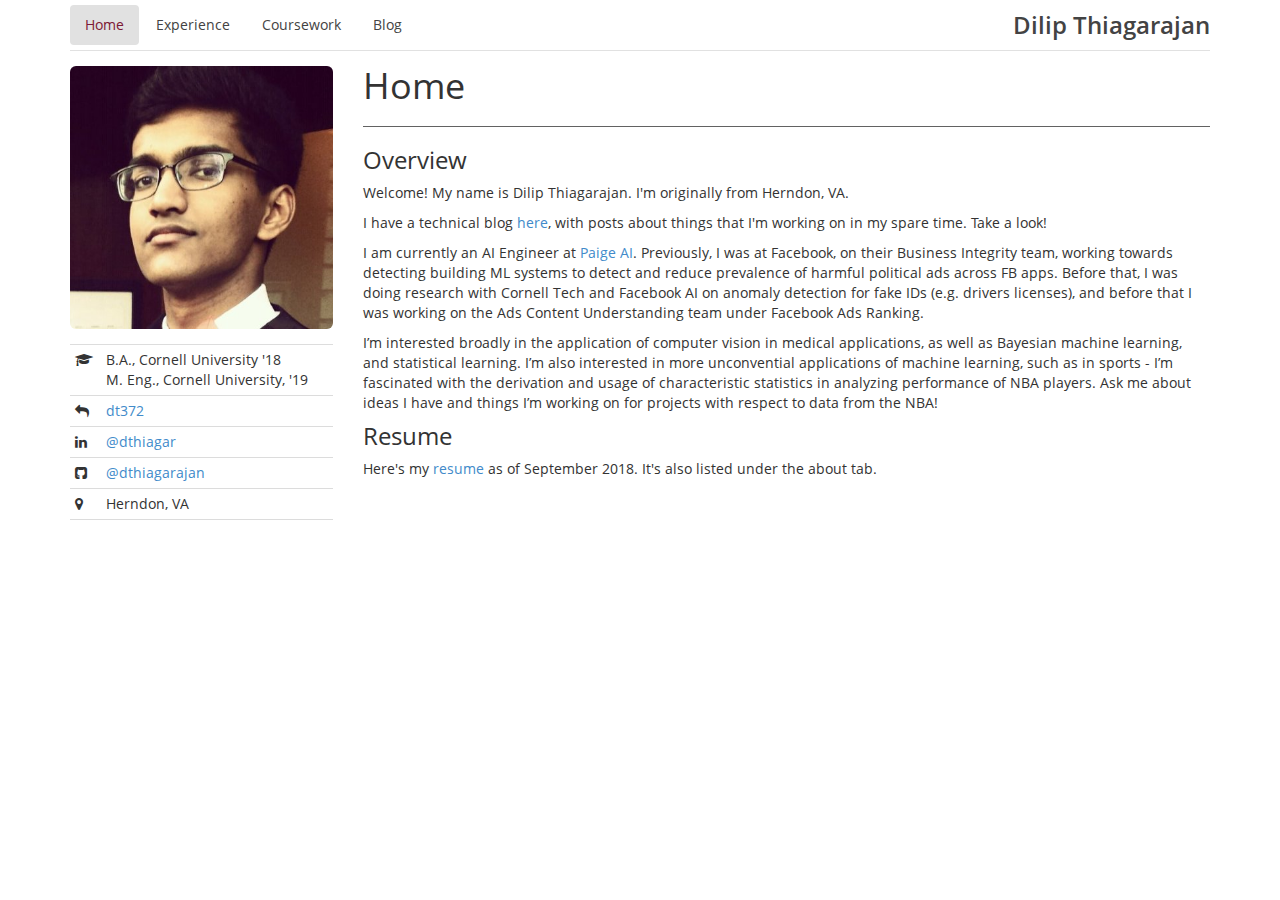
<file: index.html>
<!DOCTYPE html>

<!-- Set language to English. -->
<html lang="en">
  <head>
    <!-- Choosing the default character set. -->
    <meta charset="utf-8">

    <!-- The title to appear in the tab name. -->
    <title>
      Dilip Thiagarajan
    </title>

    <!-- Device-compatibility: Resizes on smaller-sized windows. -->
    <meta name="viewport" content="width=device-width, initial-scale=1.0,
                                   maximum-scale=1.0, user-scalable=no">

    

    <!-- Linking in some stylesheets to make things render nicely. -->
    <link rel="stylesheet" href="css/bootstrap.min.css">
    <link rel="stylesheet" href="css/font-awesome.min.css">
    <link rel="stylesheet" href="css/styles.css">
    
    
    
    <!-- Description and author of the webpage. -->
    <meta name="description" content="Webpage">
    <meta name="author" content="Dilip Thiagarajan">


    <meta property="og:image" content="/media/opengraph.png">
    <meta property="og:image:width" content="600">
    <meta property="og:image:height" content="600">
  </head>

  <body>

    <div class="container">
      <div class="header clearfix">
        <nav>
          <ul class="nav nav-pills pull-left" style="margin-top: 0px">
            
            
            <li class="active">
              <a href="index.html">Home</a>
            </li>
            
            <li>
              <a href="experience.html">Experience</a>
            </li>
            
            <li>
              <a href="coursework.html">Coursework</a>
            </li>

            <li>
              <a href="https://dthiagarajan.github.io/technical_blog">Blog</a>
            </li>
            
          </ul>
        </nav>
        <div class='btn-toolbar pull-right'>
        <h3><b><a>Dilip Thiagarajan</a></b></h3>
        </div> 
      </div>
    </div>

    <div id="text" class="container container-md">
      <div class="row">
<div class="col-sm-3">
  <img src="face.jpg" alt="Dilip Thiagarajan"
       width="100%" class="img-rounded" style="margin-bottom: 15px"/>
  <table class="table table-condensed" style="margin-bottom: 20px">
  <tbody>
    <tr>
      <td>
        <i class="fa fa-graduation-cap" aria-hidden="true"></i>
      </td>
      <td>
        B.A., Cornell University '18</br>
        M. Eng., Cornell University, '19
      </td>
    </tr>
      <td>
        <i class="fa fa-mail-reply" aria-hidden="true"></i>
      </td>
      <td>
        <a href="mailto:dt372@cornell.edu">dt372</a>
      </td>
    </tr>
    <tr>
      <td>
        <i class="fa fa-linkedin" aria-hidden="true"></i>
      </td>
      <td>
        <a href="https://www.linkedin.com/in/dthiagar">@dthiagar</a>
      </td>
    </tr>    
    <tr>
      <td>
        <i class="fa fa-github-square" aria-hidden="true"></i>
      </td>
      <td>
        <a href="https://www.github.com/dthiagarajan">@dthiagarajan</a>
      </td>
    </tr>
    <tr>
      <td>
        <i class="fa fa-map-marker" aria-hidden="true"></i>
      </td>
      <td>
        Herndon, VA
      </td>
    </tr>


  </tbody>
  </table>
</div>
<div class="col-sm-9">

  
<h1 id="home">Home</h1>

<hr />

<h3 id="overview">Overview</h3>

<p>Welcome! My name is Dilip Thiagarajan. I'm originally from Herndon, VA.</p>

<p>I have a technical blog <a href=https://dthiagarajan.github.io/technical_blog>here</a>, with posts about things that I'm working on in my spare time. Take a look!</p>

<p>I am currently an AI Engineer at <a href="https://paige.ai/">Paige AI</a>. Previously, I was at Facebook, on their Business Integrity team, working towards detecting building ML systems to detect and reduce prevalence of harmful political ads across FB apps. Before that, I was doing research with Cornell Tech and Facebook AI on anomaly detection for fake IDs (e.g. drivers licenses), and before that I was working on the Ads Content Understanding team under Facebook Ads Ranking.</p>

<p>I’m interested broadly in the application of computer vision in medical applications, as well as Bayesian machine learning, and statistical learning. I’m also interested in more unconvential applications of machine learning, such as in sports - I’m fascinated with the derivation and usage of characteristic statistics in analyzing performance of NBA players. Ask me about ideas I have and things I’m working on for projects with respect to data from the NBA!</p>

<h3 id="resume">Resume</h3>

<p>Here's my <a href="resume.pdf">resume</a> as of September 2018. It's also listed under the about tab.</p>



</div>

    

  </body>
</html>
</file>
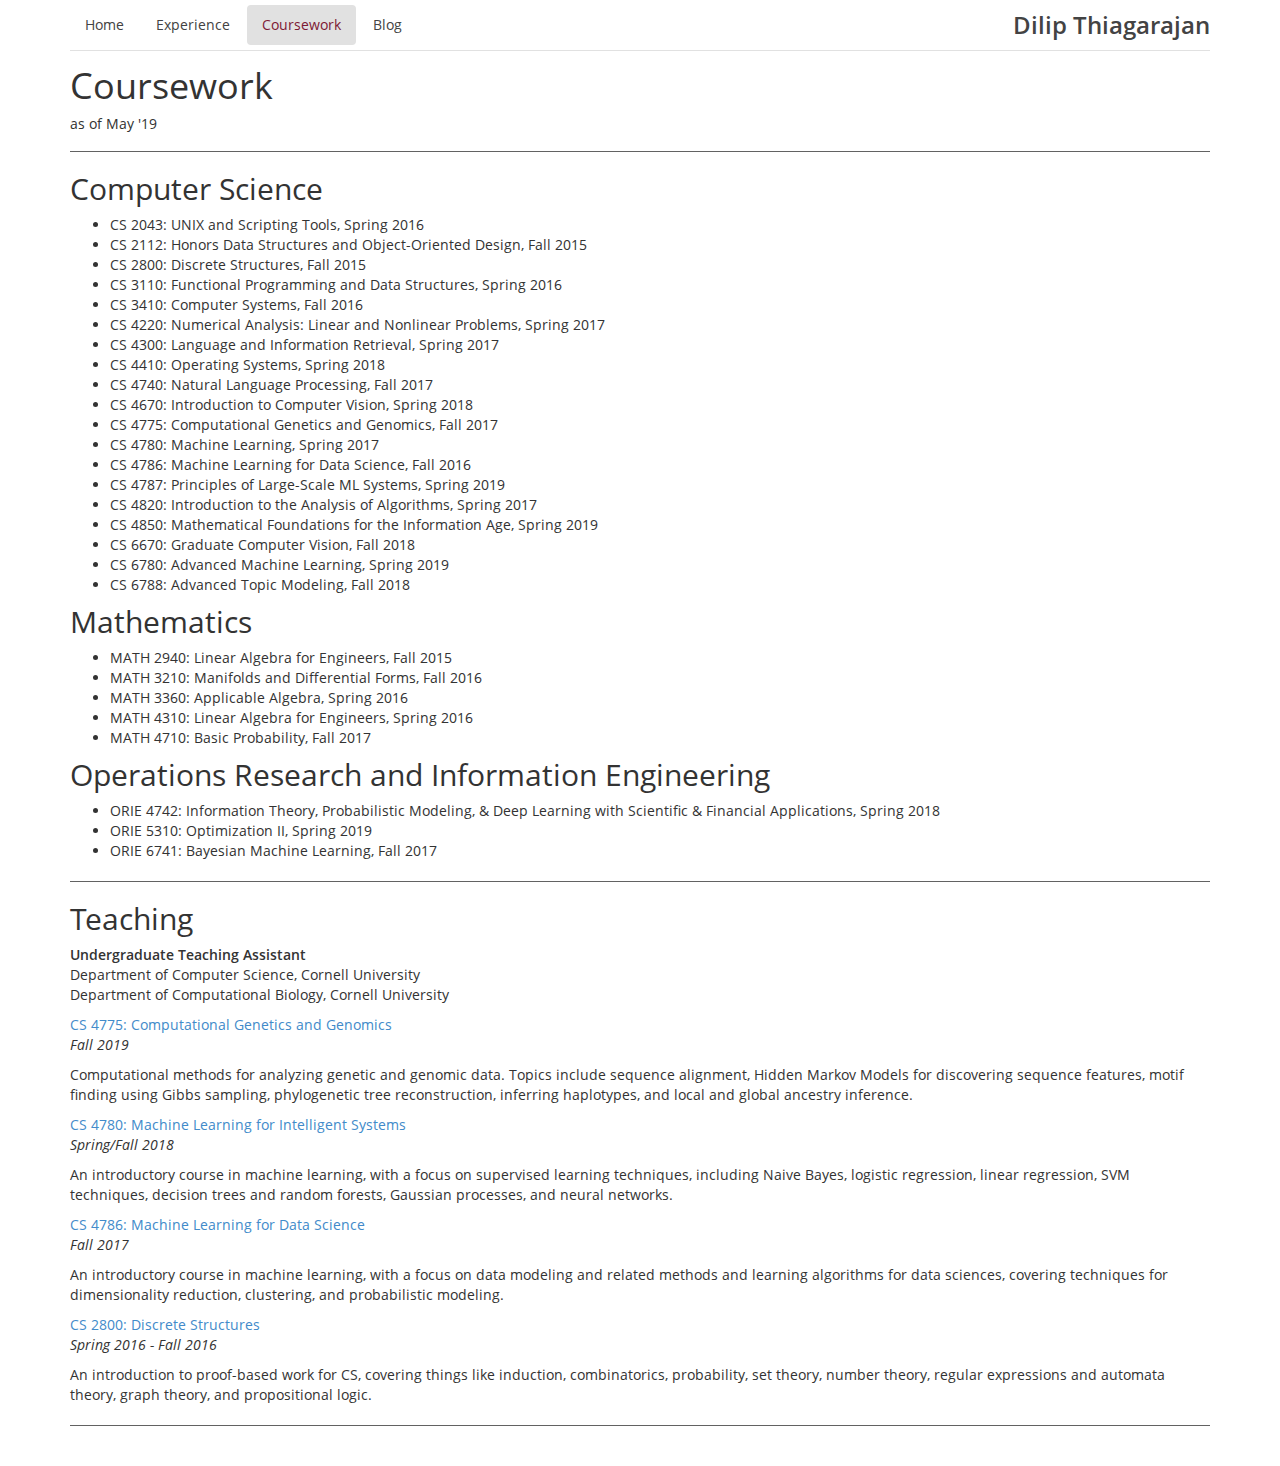
<file: coursework.html>
<!DOCTYPE html>

<!-- Set language to English. -->
<html lang="en">
  <head>
    <!-- Choosing the default character set. -->
    <meta charset="utf-8">

    <!-- The title to appear in the tab name. -->
    <title>
      Dilip Thiagarajan
    </title>

    <!-- Device-compatibility: Resizes on smaller-sized windows. -->
    <meta name="viewport" content="width=device-width, initial-scale=1.0,
                                   maximum-scale=1.0, user-scalable=no">

    

    <!-- Linking in some stylesheets to make things render nicely. -->
    <link rel="stylesheet" href="css/bootstrap.min.css">
    <link rel="stylesheet" href="css/font-awesome.min.css">
    <link rel="stylesheet" href="css/styles.css">
    
    
    
    <!-- Description and author of the webpage. -->
    <meta name="description" content="Webpage">
    <meta name="author" content="Dilip Thiagarajan">


    <meta property="og:image" content="/media/opengraph.png">
    <meta property="og:image:width" content="600">
    <meta property="og:image:height" content="600">
  </head>

  <body>

    <div class="container">
      <div class="header clearfix">
        <nav>
          <ul class="nav nav-pills pull-left" style="margin-top: 0px">
            
            
            <li>
              <a href="index.html">Home</a>
            </li>
            
            <li>
              <a href="experience.html">Experience</a>
            </li>
            
            <li class="active">
              <a href="coursework.html">Coursework</a>
            </li>

            <li>
              <a href="https://dthiagarajan.github.io/technical_blog">Blog</a>
            </li>
            
          </ul>
        </nav>
        <div class='btn-toolbar pull-right'>
        <h3><b><a>Dilip Thiagarajan</a></b></h3>
        </div> 
      </div>
    </div>

<div id="text" class="container container-md">

<h1 id="coursework">Coursework</h1>
<h5> as of May '19 </h5>
<hr />
<h2 id="education">Computer Science</h2>
<ul>
  <li>
    <div>CS 2043: UNIX and Scripting Tools, Spring 2016</div>
  </li>
  <li>
    <div>CS 2112: Honors Data Structures and Object-Oriented Design, Fall 2015</div>
  </li>
  <li>
    <div>CS 2800: Discrete Structures, Fall 2015</div>
  </li>
  <li>
    <div>CS 3110: Functional Programming and Data Structures, Spring 2016</div>
  </li>
  <li>
    <div>CS 3410: Computer Systems, Fall 2016</div>
  </li>
  <li>
    <div>CS 4220: Numerical Analysis: Linear and Nonlinear Problems, Spring 2017</div>
  </li>
  <li>
    <div>CS 4300: Language and Information Retrieval, Spring 2017</div>
  </li>
  <li>
    <div>CS 4410: Operating Systems, Spring 2018</div>
  </li>
  <li>
    <div>CS 4740: Natural Language Processing, Fall 2017</div>
  </li>
  <li>
    <div>CS 4670: Introduction to Computer Vision, Spring 2018</div>
  </li>
  <li>
    <div>CS 4775: Computational Genetics and Genomics, Fall 2017</div>
  </li>
  <li>
    <div>CS 4780: Machine Learning, Spring 2017</div>
  </li>
  <li>
    <div>CS 4786: Machine Learning for Data Science, Fall 2016</div>
  </li>
  <li>
    <div>CS 4787: Principles of Large-Scale ML Systems, Spring 2019</div>
  </li>
  <li>
    <div>CS 4820: Introduction to the Analysis of Algorithms, Spring 2017</div>
  </li>
  <li>
    <div>CS 4850: Mathematical Foundations for the Information Age, Spring 2019</div>
  </li>
  <li>
    <div>CS 6670: Graduate Computer Vision, Fall 2018</div>
  </li>
  <li>
    <div>CS 6780: Advanced Machine Learning, Spring 2019</div>
  </li>
  <li>
    <div>CS 6788: Advanced Topic Modeling, Fall 2018</div>
  </li>
</ul>
<h2 id="education">Mathematics</h2>
<ul>
  <li>
    <div>MATH 2940: Linear Algebra for Engineers, Fall 2015</div>
  </li>
  <li>
    <div>MATH 3210: Manifolds and Differential Forms, Fall 2016</div>
  </li>
  <li>
    <div>MATH 3360: Applicable Algebra, Spring 2016</div>
  </li>
  <li>
    <div>MATH 4310: Linear Algebra for Engineers, Spring 2016</div>
  </li>
  <li>
    <div>MATH 4710: Basic Probability, Fall 2017</div>
  </li>

</ul>
<h2 id="education">Operations Research and Information Engineering</h2>
<ul>
  <li>
    <div>ORIE 4742: Information Theory, Probabilistic Modeling, & Deep Learning with Scientific & Financial Applications, Spring 2018</div>
  </li>
  <li>
    <div>ORIE 5310: Optimization II, Spring 2019</div>
  </li>
  <li>
    <div>ORIE 6741: Bayesian Machine Learning, Fall 2017</div>
  </li>

</ul>
<hr />
<h2 id="teaching">Teaching</h2>

<p><strong>Undergraduate Teaching Assistant</strong><br />
  Department of Computer Science, Cornell University <br>
  Department of Computational Biology, Cornell University
</p>

<p><a href="http://williamslab.bscb.cornell.edu/btry4840-2019/index.php/Main_Page">CS 4775: Computational Genetics and Genomics</a><br />
  <em>Fall 2019</em></p>

<p>Computational methods for analyzing genetic and genomic data. Topics include sequence alignment, Hidden Markov Models for discovering sequence features, motif finding using Gibbs sampling, phylogenetic tree reconstruction, inferring haplotypes, and local and global ancestry inference.</p>

<p><a href="http://www.cs.cornell.edu/courses/cs4780/2018fa">CS 4780: Machine Learning for Intelligent Systems</a><br />
  <em>Spring/Fall 2018</em></p>

<p>An introductory course in machine learning, with a focus on supervised learning techniques, including Naive Bayes, logistic regression, linear regression, SVM techniques, decision trees and random forests, Gaussian processes, and neural networks.</p>


<p><a href="http://www.cs.cornell.edu/courses/cs4786/2016fa">CS 4786: Machine Learning for Data Science</a><br />
  <em>Fall 2017</em></p>

<p>An introductory course in machine learning, with a focus on data modeling and related methods and learning algorithms for data sciences, covering techniques for dimensionality reduction, clustering, and probabilistic modeling.</p>


<p><a href="http://www.cs.cornell.edu/courses/cs2800/2016sp">CS 2800: Discrete Structures</a><br />
  <em>Spring 2016 - Fall 2016</em></p>

<p>An introduction to proof-based work for CS, covering things like induction, combinatorics, probability, set theory, number theory, regular expressions and automata theory, graph theory, and propositional logic.</p>


<hr />

    

  </body>
</html>
</file>
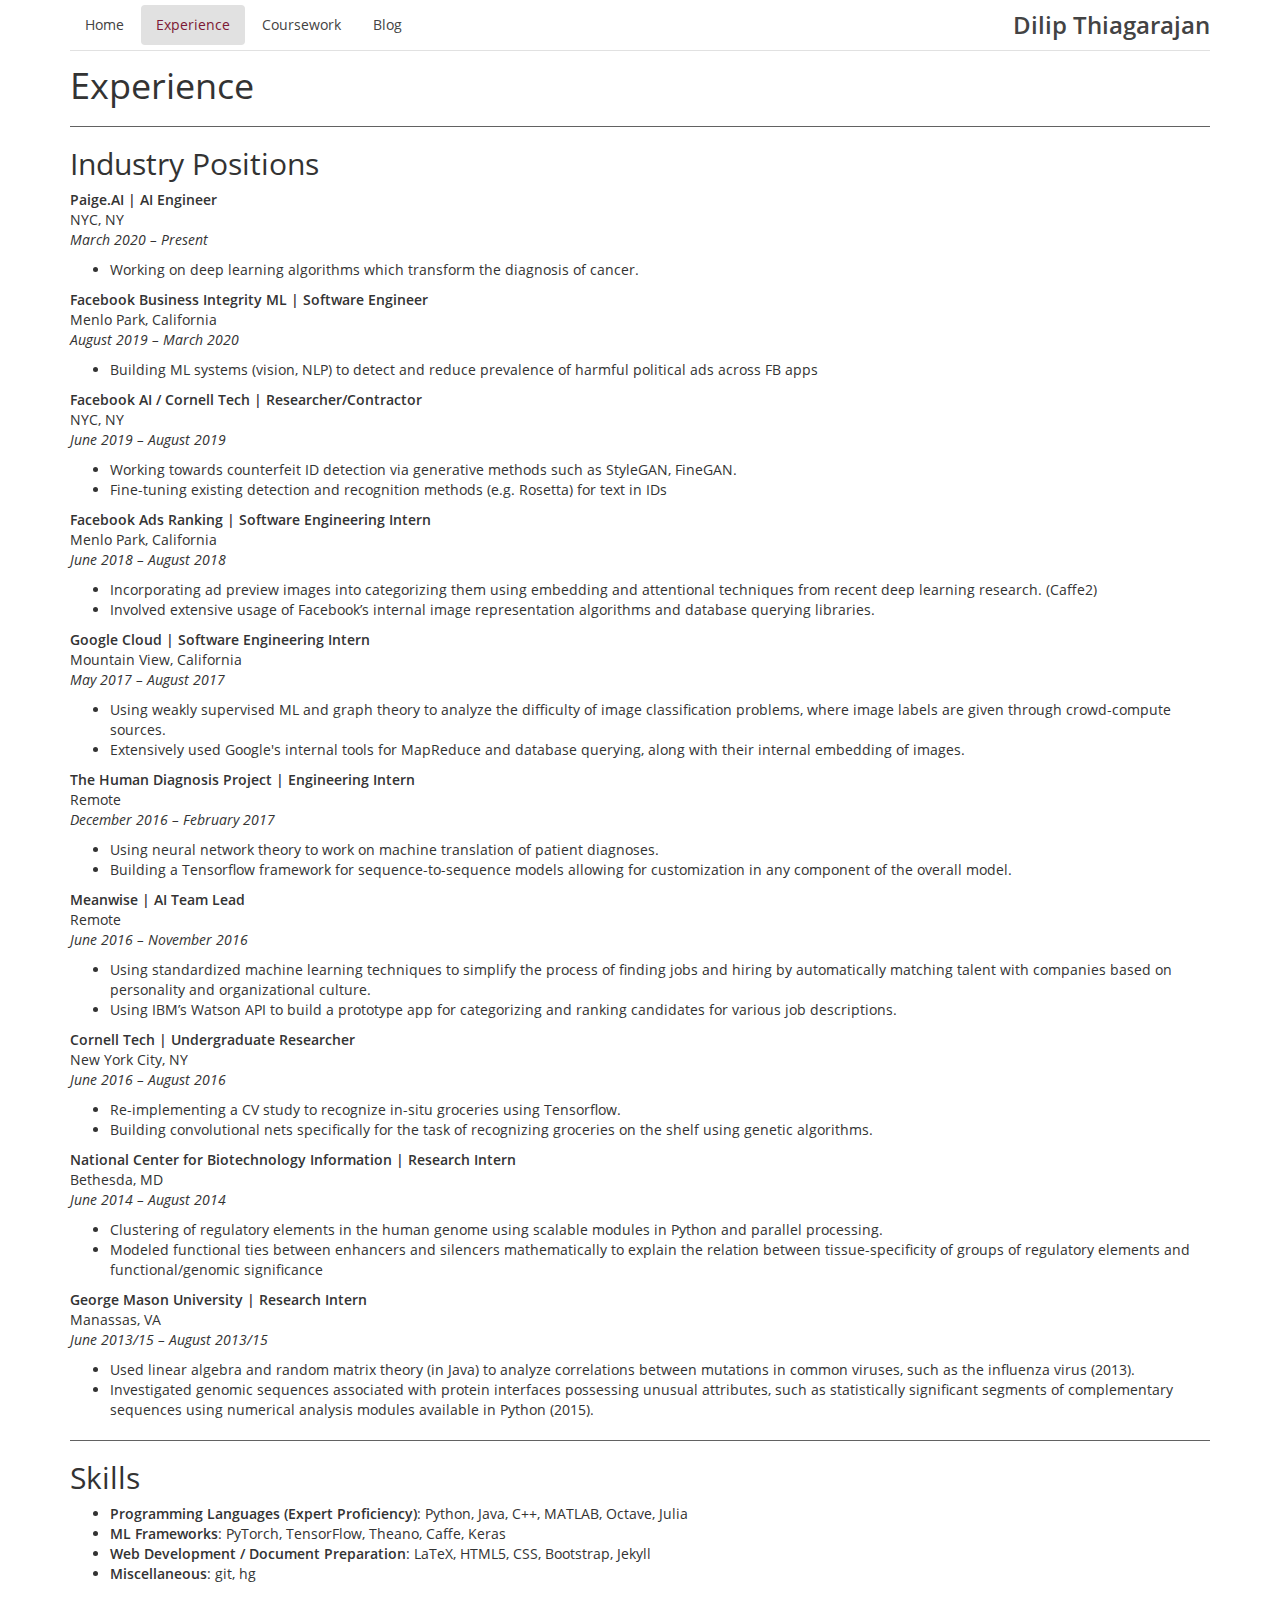
<file: experience.html>
<!DOCTYPE html>

<!-- Set language to English. -->
<html lang="en">
  <head>
    <!-- Choosing the default character set. -->
    <meta charset="utf-8">

    <!-- The title to appear in the tab name. -->
    <title>
      Dilip Thiagarajan
    </title>

    <!-- Device-compatibility: Resizes on smaller-sized windows. -->
    <meta name="viewport" content="width=device-width, initial-scale=1.0,
                                   maximum-scale=1.0, user-scalable=no">

    

    <!-- Linking in some stylesheets to make things render nicely. -->
    <link rel="stylesheet" href="css/bootstrap.min.css">
    <link rel="stylesheet" href="css/font-awesome.min.css">
    <link rel="stylesheet" href="css/styles.css">
    
    
    
    <!-- Description and author of the webpage. -->
    <meta name="description" content="Webpage">
    <meta name="author" content="Dilip Thiagarajan">


    <meta property="og:image" content="/media/opengraph.png">
    <meta property="og:image:width" content="600">
    <meta property="og:image:height" content="600">
  </head>

  <body>

    <div class="container">
      <div class="header clearfix">
        <nav>
          <ul class="nav nav-pills pull-left" style="margin-top: 0px">
            
            
            <li>
              <a href="index.html">Home</a>
            </li>
            
            <li class="active">
              <a href="experience.html">Experience</a>
            </li>
            
            <li>
              <a href="coursework.html">Coursework</a>
            </li>

            <li>
              <a href="https://dthiagarajan.github.io/technical_blog">Blog</a>
            </li>
            
          </ul>
        </nav>
        <div class='btn-toolbar pull-right'>
        <h3><b><a>Dilip Thiagarajan</a></b></h3>
        </div> 
      </div>
    </div>

<div id="text" class="container container-md">

<h1 id="coursework">Experience</h1>
<hr />

<h2 id="industry-positions">Industry Positions</h2>

<p><strong>Paige.AI | AI Engineer</strong><br />
  NYC, NY<br />
  <em>March 2020 – Present</em></p>

<ul>
  <li> Working on deep learning algorithms which transform the diagnosis of cancer.
</ul>

<p><strong>Facebook Business Integrity ML | Software Engineer</strong><br />
  Menlo Park, California<br />
  <em>August 2019 – March 2020</em></p>

<ul>
  <li> Building ML systems (vision, NLP) to detect and reduce prevalence of harmful political ads across FB apps
</ul>

<p><strong>Facebook AI / Cornell Tech | Researcher/Contractor</strong><br />
  NYC, NY<br />
  <em>June 2019 – August 2019</em></p>

<ul>
  <li> Working towards counterfeit ID detection via generative methods such as
StyleGAN, FineGAN.
  <li> Fine-tuning existing detection and recognition methods (e.g. Rosetta) for text in IDs

</ul>

<p><strong>Facebook Ads Ranking | Software Engineering Intern</strong><br />
  Menlo Park, California<br />
  <em>June 2018 – August 2018</em></p>

<ul>
  <li> Incorporating ad preview images into categorizing them using embedding and attentional techniques from recent deep learning research. (Caffe2)
  <li> Involved extensive usage of Facebook’s internal image representation algorithms and database querying libraries.

</ul>

<p><strong>Google Cloud | Software Engineering Intern</strong><br />
  Mountain View, California<br />
  <em>May 2017 – August 2017</em></p>

  <ul>
    <li> Using weakly supervised ML and graph theory to analyze the difficulty of
    image classification problems, where image labels are given through crowd-compute sources.
    <li> Extensively used Google's internal tools for MapReduce and database querying, along with
    their internal embedding of images.
  </ul>

<p><strong>The Human Diagnosis Project | Engineering Intern</strong><br />
  Remote<br />
  <em>December 2016 – February 2017</em></p>

  <ul>
    <li> Using neural network theory to work on machine translation of patient
diagnoses.
    <li> Building a Tensorflow framework for sequence-to-sequence models allowing
for customization in any component of the overall model.
  </ul>

<p><strong>Meanwise | AI Team Lead</strong><br />
  Remote<br />
  <em>June 2016 – November 2016</em></p>

  <ul>
    <li> Using standardized machine learning techniques to simplify the process of
    finding jobs and hiring by automatically matching talent with companies based
    on personality and organizational culture.
    <li> Using IBM’s Watson API to build a prototype app for categorizing and ranking
    candidates for various job descriptions.
  </ul>

<p><strong>Cornell Tech | Undergraduate Researcher</strong><br />
  New York City, NY<br />
  <em>June 2016 – August 2016</em></p>

  <ul>
    <li> Re-implementing a CV study to recognize in-situ groceries using Tensorflow.
    <li> Building convolutional nets specifically for the task of recognizing groceries on
          the shelf using genetic algorithms.
  </ul>

<p><strong>National Center for Biotechnology Information | Research Intern</strong><br />
  Bethesda, MD<br />
  <em>June 2014 – August 2014</em></p>

  <ul>
    <li> Clustering of regulatory elements in the human genome using scalable modules
in Python and parallel processing.
    <li> Modeled functional ties between enhancers and silencers mathematically to
explain the relation between tissue-specificity of groups of regulatory elements
and functional/genomic significance
  </ul>

<p><strong>George Mason University | Research Intern</strong><br />
  Manassas, VA<br />
  <em>June 2013/15 – August 2013/15</em></p>

  <ul>
    <li> Used linear algebra and random matrix theory (in Java) to analyze correlations
          between mutations in common viruses, such as the influenza virus (2013).
    <li> Investigated genomic sequences associated with protein interfaces possessing
          unusual attributes, such as statistically significant segments of complementary
          sequences using numerical analysis modules available in Python (2015).
  </ul>
<hr />
<h2 id="skills">Skills</h2>

<ul>
  <li><strong>Programming Languages (Expert Proficiency)</strong>:
  Python, Java, C++, MATLAB, Octave, Julia</li>
  <li><strong>ML Frameworks</strong>:
  PyTorch, TensorFlow, Theano, Caffe, Keras</li>
  <li><strong>Web Development / Document Preparation</strong>: LaTeX, 
  HTML5, CSS, Bootstrap, Jekyll</li>
  <li><strong>Miscellaneous</strong>: git, hg
</ul>

<hr />

    

  </body>
</html>
</file>
<file: css/styles.css>
@font-face {
  font-family: 'Open Sans';
  font-style: normal;
  font-weight: 400;
  src: local('Open Sans'), local('Open Sans'), url('../fonts/open-sans.woff2') format('woff2'), url('../fonts/open-sans.woff') format('woff');
}
@font-face {
  font-family: 'Open Sans';
  font-style: italic;
  font-weight: 400;
  src: local('Open Sans Italic'), local('OpenSans-Italic'), url('../fonts/open-sans-italic.woff2') format('woff2'), url('../fonts/open-sans-italic.woff') format('woff');
}
@font-face {
  font-family: 'Open Sans';
  font-style: normal;
  font-weight: 700;
  src: local('Open Sans Bold'), local('OpenSans-Bold'), url('../fonts/open-sans-bold.woff2') format('woff2'), url('../fonts/open-sans-bold.woff') format('woff');
}
@font-face {
  font-family: 'Open Sans';
  font-style: italic;
  font-weight: 700;
  src: local('Open Sans Bold Italic'), local('OpenSans-BoldItalic'), url('../fonts/open-sans-bold-italic.woff2') format('woff2'), url('../fonts/open-sans-bold-italic.woff') format('woff');
}
@font-face {
  font-family: 'Inconsolata';
  font-style: normal;
  font-weight: 400;
  src: local('Inconsolata'), local('Inconsolata'), url('../fonts/inconsolata.woff2') format('woff2'), url('../fonts/inconsolata.woff') format('woff');
}
@font-face {
  font-family: 'Inconsolata';
  font-style: normal;
  font-weight: 700;
  src: local('Inconsolata Bold'), local('Inconsolata-Bold'), url('../fonts/inconsolata-bold.woff2') format('woff2'), url('../fonts/inconsolata-bold.woff') format('woff');
}
.header {
  padding-top: 5px;
  padding-bottom: 5px;
  border-bottom: 1px solid #e1e1e1;
}
.header h3 {
  margin-top: 0px;
  margin-bottom: 0px;
  line-height: 40px;
}
.header h5 {
  margin-top: -25px;
}
.header a {
  text-decoration: none;
  color: #434343;
}
.nav-pills > li.active > a,
.nav-pills > li.active > a:hover,
.nav-pills > li.active > a:focus {
  color: #7d1935;
  background-color: #e1e1e1;
}
.nav-pills {
  font-family: "Open Sans", "Helvetica Neue", Helvetica, Arial, sans-serif;
  font-size: 14px;
}
body {
  margin-bottom: 20px;
}
body #text {
  margin-top: 15px;
  font-family: "Open Sans", "Helvetica Neue", Helvetica, Arial, sans-serif;
  font-size: 14px;
}
body .bottom-text {
  font-family: "Open Sans", "Helvetica Neue", Helvetica, Arial, sans-serif;
  font-size: 12px;
  line-height: 8px !important;
}
h1,
h2,
h3,
h4,
h5,
h6 {
  margin-top: 0px;
  font-family: "Open Sans", "Helvetica Neue", Helvetica, Arial, sans-serif;
}
hr {
  border: none;
  height: 1px;
  color: #626262;
  background-color: #626262;
}
table {
  width: 100%;
}
th {
  border-bottom: 1px solid #626262;
}
td {
  border-bottom: 1px solid #dcdcdc;
}
figcaption {
  margin-top: 10px;
  display: block;
}
/* The article preview CSSes were borrowed directly from Adrian Sampson. */
article .preview {
  margin-top: 1.5em;
}
article .preview h3 {
  margin: 0;
  font-family: "Open Sans", "Helvetica Neue", Helvetica, Arial, sans-serif;
}
article .preview h3 a {
  color: inherit;
  text-decoration: none;
}
article .preview .excerpt p {
  margin: 0;
}
article .full {
  margin-top: 1em;
}
article .full h1 {
  font-size: 1.5em;
}
article .full h2 {
  font-size: 1.3em;
}
article .full h3 {
  font-size: 1em;
}
article .full h4 {
  font-size: 0.8em;
}
article .full h5 {
  font-size: 0.7em;
}
.archive ul {
  list-style: none;
  margin-left: -25px;
}
.panel-group .panel + .panel {
  margin-top: 0;
}
.col-center {
  float: none;
  margin: 0 auto;
}
.katex {
  font-size: 1.15em !important;
}
.audio-clip:hover {
  text-decoration: none;
  color: #434343;
  opacity: 1.0;
}
</file>
